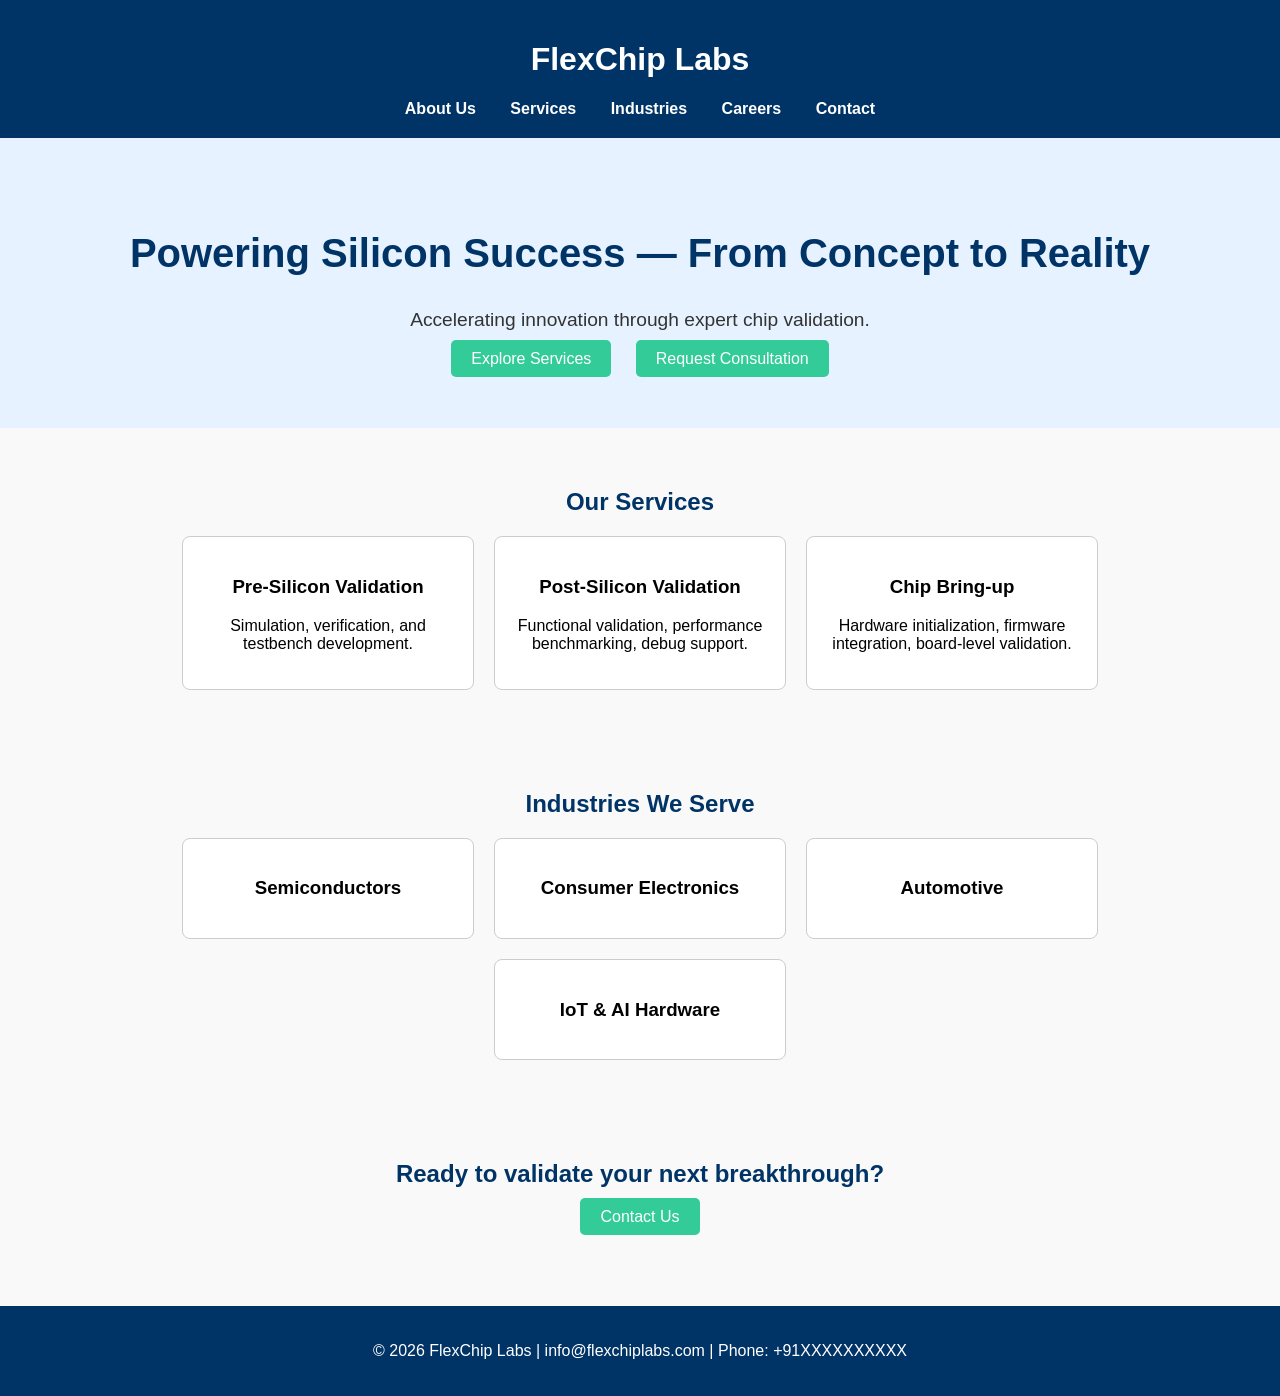
<file: index.html>
<!DOCTYPE html>
<html lang="en">
<head>
  <meta charset="UTF-8">
  <meta name="viewport" content="width=device-width, initial-scale=1.0">
  <title>FlexChip Labs</title>
  <style>
    body { font-family: Arial, sans-serif; margin:0; padding:0; background:#f9f9f9; }
    header { background:#003366; color:white; padding:20px; text-align:center; }
    nav a { color:white; margin:0 15px; text-decoration:none; font-weight:bold; }
    .hero { background:#e6f2ff; padding:60px; text-align:center; }
    .hero h1 { font-size:2.5em; color:#003366; }
    .hero p { font-size:1.2em; color:#333; }
    .btn { background:#33CC99; color:white; padding:10px 20px; margin:10px; text-decoration:none; border-radius:5px; }
    .section { padding:40px; text-align:center; }
    .section h2 { color:#003366; }
    .grid { display:flex; justify-content:center; gap:20px; flex-wrap:wrap; }
    .card { background:white; padding:20px; border:1px solid #ccc; border-radius:8px; width:250px; }
    footer { background:#003366; color:white; text-align:center; padding:20px; margin-top:40px; }
  </style>
</head>
<body>

<header>
  <h1>FlexChip Labs</h1>
  <nav>
    <a href="about.html">About Us</a>
    <a href="services.html">Services</a>
    <a href="industries.html">Industries</a>
    <a href="careers.html">Careers</a>
    <a href="contact.html">Contact</a>
  </nav>
</header>

<section class="hero">
  <h1>Powering Silicon Success — From Concept to Reality</h1>
  <p>Accelerating innovation through expert chip validation.</p>
  <a href="services.html" class="btn">Explore Services</a>
  <a href="contact.html" class="btn">Request Consultation</a>
</section>

<section class="section">
  <h2>Our Services</h2>
  <div class="grid">
    <div class="card">
      <h3>Pre-Silicon Validation</h3>
      <p>Simulation, verification, and testbench development.</p>
    </div>
    <div class="card">
      <h3>Post-Silicon Validation</h3>
      <p>Functional validation, performance benchmarking, debug support.</p>
    </div>
    <div class="card">
      <h3>Chip Bring-up</h3>
      <p>Hardware initialization, firmware integration, board-level validation.</p>
    </div>
  </div>
</section>

<section class="section">
  <h2>Industries We Serve</h2>
  <div class="grid">
    <div class="card"><h3>Semiconductors</h3></div>
    <div class="card"><h3>Consumer Electronics</h3></div>
    <div class="card"><h3>Automotive</h3></div>
    <div class="card"><h3>IoT & AI Hardware</h3></div>
  </div>
</section>

<section class="section">
  <h2>Ready to validate your next breakthrough?</h2>
  <a href="contact.html" class="btn">Contact Us</a>
</section>

<footer>
  <p>© 2026 FlexChip Labs | info@flexchiplabs.com | Phone: +91XXXXXXXXXX</p>
</footer>

</body>
</html>
</file>
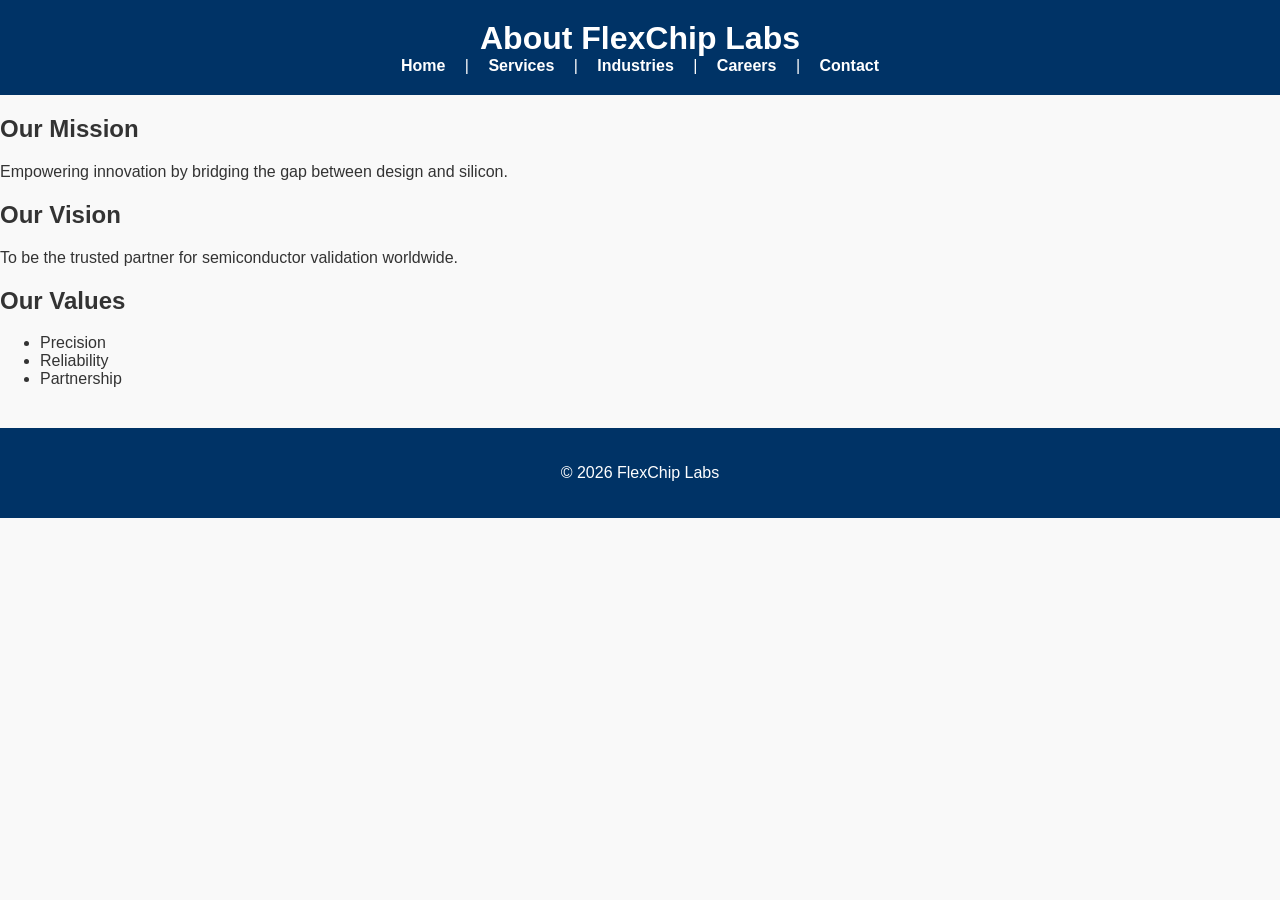
<file: about.html>
<!DOCTYPE html>
<html lang="en">
<head>
  <meta charset="UTF-8">
  <title>About Us - FlexChip Labs</title>
  <link rel="stylesheet" href="style.css">
</head>
<body>
<header>
  <h1>About FlexChip Labs</h1>
  <nav>
    <a href="index.html">Home</a> | <a href="services.html">Services</a> | <a href="industries.html">Industries</a> | <a href="careers.html">Careers</a> | <a href="contact.html">Contact</a>
  </nav>
</header>
<section>
  <h2>Our Mission</h2>
  <p>Empowering innovation by bridging the gap between design and silicon.</p>
  <h2>Our Vision</h2>
  <p>To be the trusted partner for semiconductor validation worldwide.</p>
  <h2>Our Values</h2>
  <ul>
    <li>Precision</li>
    <li>Reliability</li>
    <li>Partnership</li>
  </ul>
</section>
<footer>
  <p>© 2026 FlexChip Labs</p>
</footer>
</body>
</html>
</file>
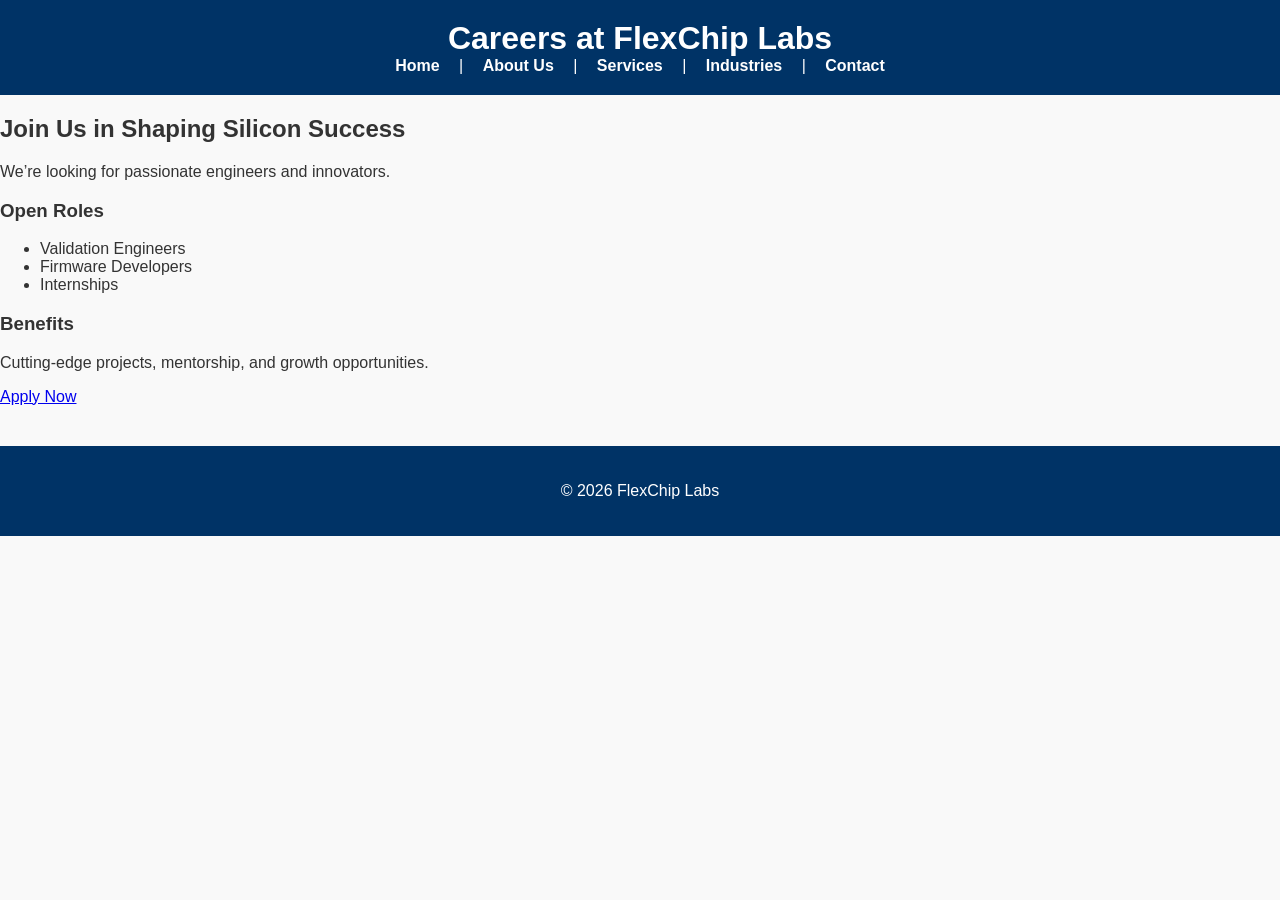
<file: careers.html>
<!DOCTYPE html>
<html lang="en">
<head>
  <meta charset="UTF-8">
  <title>Careers - FlexChip Labs</title>
  <link rel="stylesheet" href="style.css">
</head>
<body>
<header>
  <h1>Careers at FlexChip Labs</h1>
  <nav>
    <a href="index.html">Home</a> | <a href="about.html">About Us</a> | <a href="services.html">Services</a> | <a href="industries.html">Industries</a> | <a href="contact.html">Contact</a>
  </nav>
</header>
<section>
  <h2>Join Us in Shaping Silicon Success</h2>
  <p>We’re looking for passionate engineers and innovators.</p>
  <h3>Open Roles</h3>
  <ul>
    <li>Validation Engineers</li>
    <li>Firmware Developers</li>
    <li>Internships</li>
  </ul>
  <h3>Benefits</h3>
  <p>Cutting-edge projects, mentorship, and growth opportunities.</p>
  <a href="contact.html">Apply Now</a>
</section>
<footer>
  <p>© 2026 FlexChip Labs</p>
</footer>
</body>
</html>
</file>
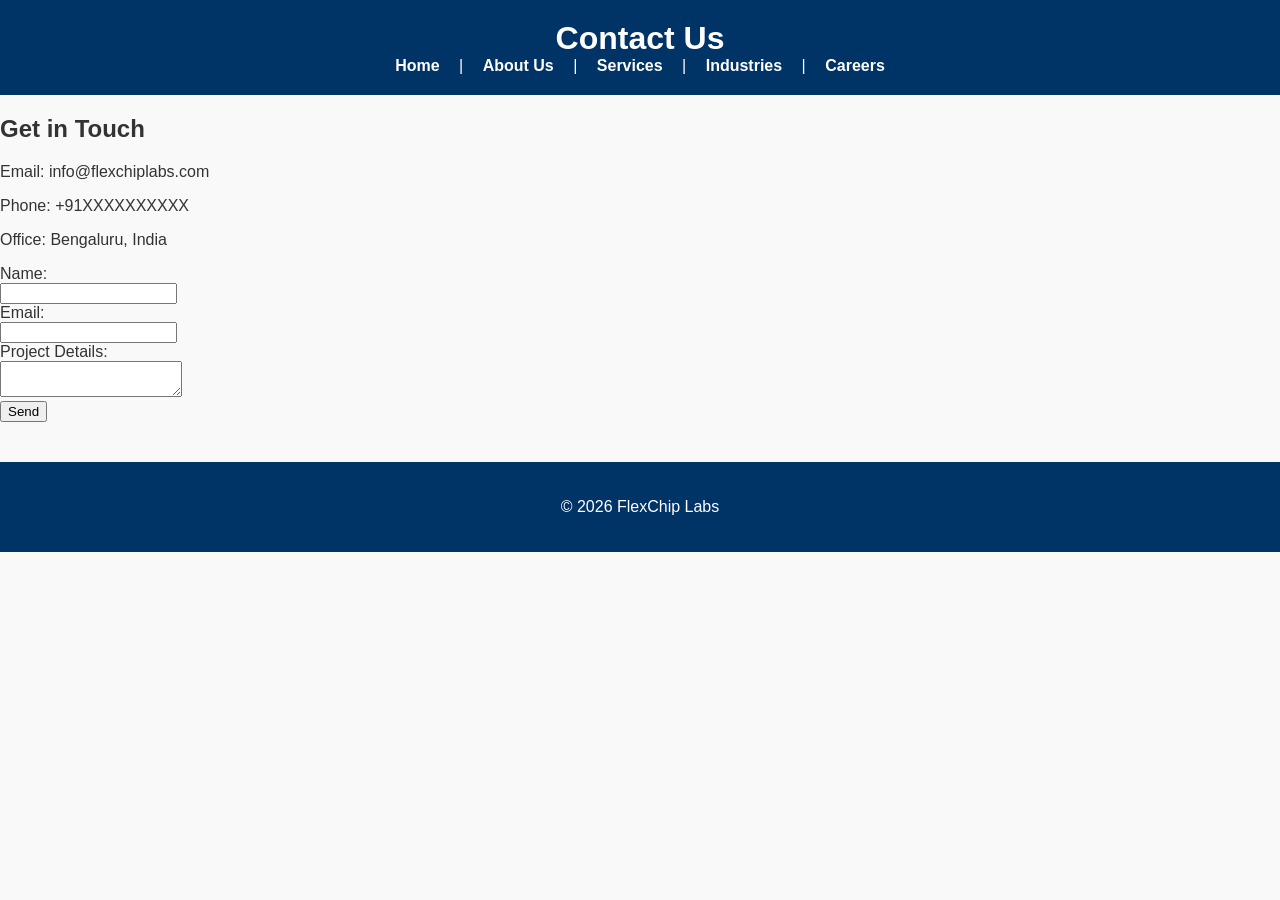
<file: contact.html>
<!DOCTYPE html>
<html lang="en">
<head>
  <meta charset="UTF-8">
  <title>Contact - FlexChip Labs</title>
  <link rel="stylesheet" href="style.css">
</head>
<body>
<header>
  <h1>Contact Us</h1>
  <nav>
    <a href="index.html">Home</a> | <a href="about.html">About Us</a> | <a href="services.html">Services</a> | <a href="industries.html">Industries</a> | <a href="careers.html">Careers</a>
  </nav>
</header>
<section>
  <h2>Get in Touch</h2>
  <p>Email: info@flexchiplabs.com</p>
  <p>Phone: +91XXXXXXXXXX</p>
  <p>Office: Bengaluru, India</p>
  <form>
    <label>Name:</label><br>
    <input type="text" name="name"><br>
    <label>Email:</label><br>
    <input type="email" name="email"><br>
    <label>Project Details:</label><br>
    <textarea name="details"></textarea><br>
    <button type="submit">Send</button>
  </form>
</section>
<footer>
  <p>© 2026 FlexChip Labs</p>
</footer>
</body>
</html>
</file>
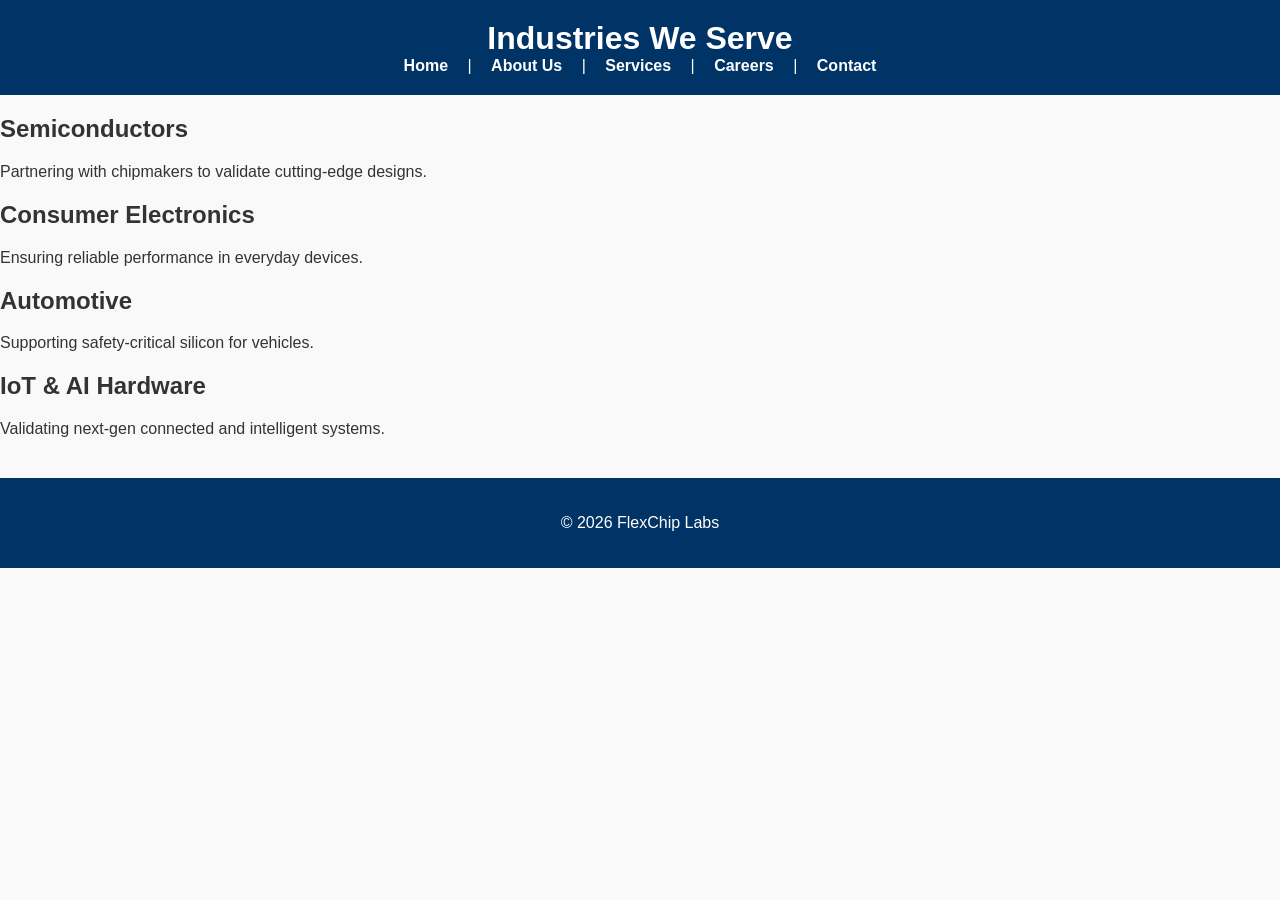
<file: industries.html>
<!DOCTYPE html>
<html lang="en">
<head>
  <meta charset="UTF-8">
  <title>Industries - FlexChip Labs</title>
  <link rel="stylesheet" href="style.css">
</head>
<body>
<header>
  <h1>Industries We Serve</h1>
  <nav>
    <a href="index.html">Home</a> | <a href="about.html">About Us</a> | <a href="services.html">Services</a> | <a href="careers.html">Careers</a> | <a href="contact.html">Contact</a>
  </nav>
</header>
<section>
  <h2>Semiconductors</h2>
  <p>Partnering with chipmakers to validate cutting-edge designs.</p>
  <h2>Consumer Electronics</h2>
  <p>Ensuring reliable performance in everyday devices.</p>
  <h2>Automotive</h2>
  <p>Supporting safety-critical silicon for vehicles.</p>
  <h2>IoT & AI Hardware</h2>
  <p>Validating next-gen connected and intelligent systems.</p>
</section>
<footer>
  <p>© 2026 FlexChip Labs</p>
</footer>
</body>
</html>
</file>
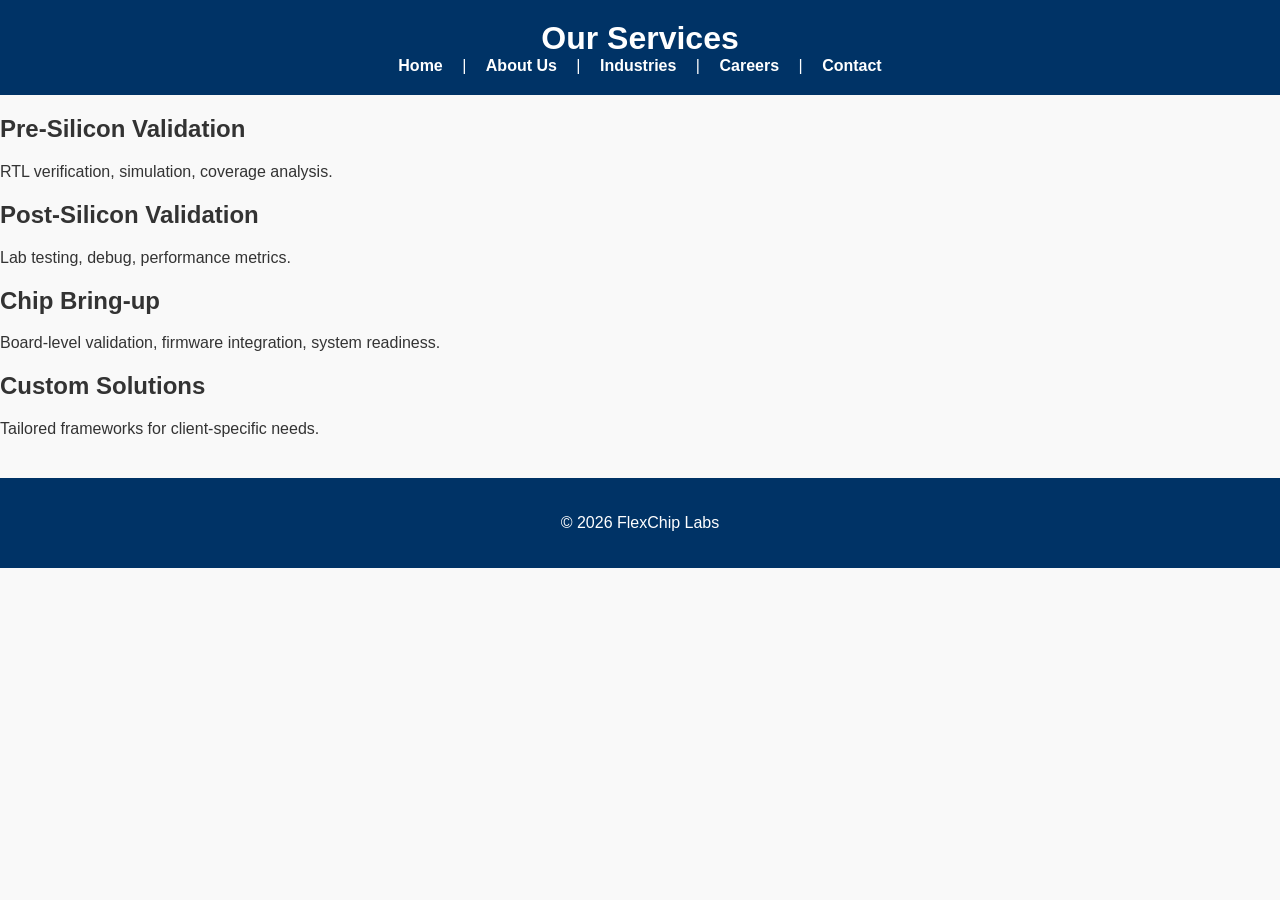
<file: services.html>
<!DOCTYPE html>
<html lang="en">
<head>
  <meta charset="UTF-8">
  <title>Services - FlexChip Labs</title>
  <link rel="stylesheet" href="style.css">
</head>
<body>
<header>
  <h1>Our Services</h1>
  <nav>
    <a href="index.html">Home</a> | <a href="about.html">About Us</a> | <a href="industries.html">Industries</a> | <a href="careers.html">Careers</a> | <a href="contact.html">Contact</a>
  </nav>
</header>
<section>
  <h2>Pre-Silicon Validation</h2>
  <p>RTL verification, simulation, coverage analysis.</p>
  <h2>Post-Silicon Validation</h2>
  <p>Lab testing, debug, performance metrics.</p>
  <h2>Chip Bring-up</h2>
  <p>Board-level validation, firmware integration, system readiness.</p>
  <h2>Custom Solutions</h2>
  <p>Tailored frameworks for client-specific needs.</p>
</section>
<footer>
  <p>© 2026 FlexChip Labs</p>
</footer>
</body>
</html>
</file>
<file: style.css>
/* FlexChip Labs Website Styles */

/* Global */
body {
    font-family: Arial, sans-serif;
    margin: 0;
    padding: 0;
    background: #f9f9f9;
    color: #333;
  }
  
  /* Header */
  header {
    background: #003366; /* Tech Blue */
    color: white;
    padding: 20px;
    text-align: center;
  }
  
  header h1 {
    margin: 0;
  }
  
  nav a {
    color: white;
    margin: 0 15px;
    text-decoration: none;
    font-weight: bold;
  }
  
  nav a:hover {
    color: #33CC99; /* Accent Green */
  }
  
  /* Hero Section */
  .hero {
    background: #e6f2ff;
    padding: 60px;
    text-align: center;
  }
  
  .hero h1 {
    font-size: 2.5em;
    color: #003366;
  }
  
  .hero p {
    font-size: 1.2em;
    color: #333;
  }
  
  .btn {
    background: #33CC99;
    color: white;
    padding: 10px 20px;
    margin: 10px;
    text-decoration: none;
    border-radius: 5px;
    display: inline-block;
  }
  
  .btn:hover {
    background: #28a87a;
  }
  
  /* Sections */
  .section {
    padding: 40px;
    text-align: center;
  }
  
  .section h2 {
    color: #003366;
    margin-bottom: 20px;
  }
  
  /* Grid Layout */
  .grid {
    display: flex;
    justify-content: center;
    gap: 20px;
    flex-wrap: wrap;
  }
  
  .card {
    background: white;
    padding: 20px;
    border: 1px solid #ccc;
    border-radius: 8px;
    width: 250px;
    box-shadow: 2px 2px 6px rgba(0,0,0,0.1);
  }
  
  .card h3 {
    color: #003366;
  }
  
  /* Footer */
  footer {
    background: #003366;
    color: white;
    text-align: center;
    padding: 20px;
    margin-top: 40px;
  }
</file>
